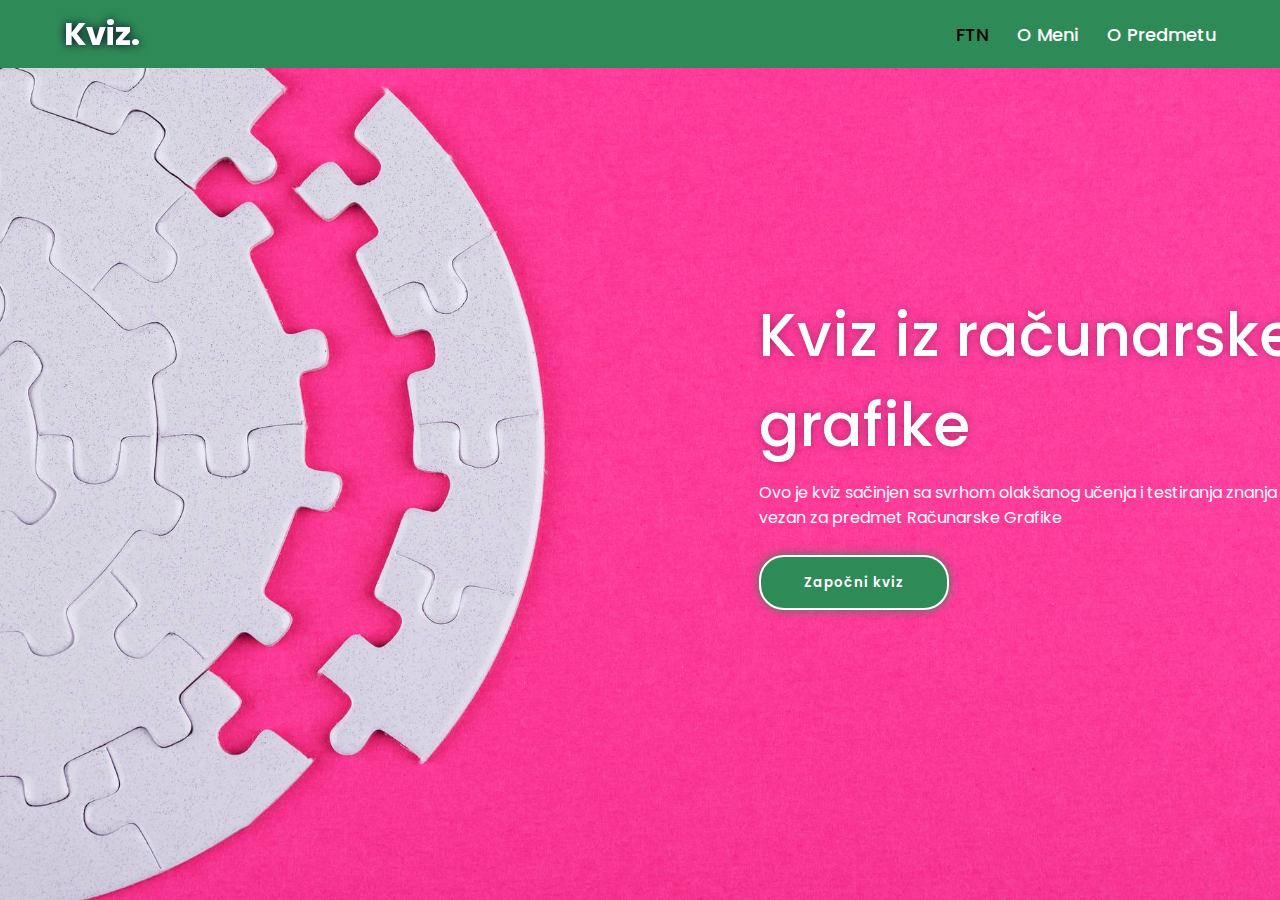
<file: index.html>
<!DOCTYPE html>
<html lang="en">
<head>
    <meta charset="UTF-8">
    <meta name="viewport" content="width=device-width, initial-scale=1.0">
    <title>RG quizz</title>
    <link rel="stylesheet" href="style.css">
</head>
<body>
    
    <main class="main">
        <header class="header">
            <a href="index.html" class="logo">Kviz.</a>
            <nav class="navbar">
                <a href="http://www.ftn.kg.ac.rs/" class="hom">FTN</a>
                <a href="https://stevanovicm.com">O Meni</a>
                <a href="rg.html">O Predmetu</a>
            </nav>
        </header>
        <div class="container">
            
            <section class="quiz-section">
                <div class="quiz-container">
                    <div class="quiz-header">
                        <img id="rotatingImage" src="img/canvaspr.png" alt="Description of the image" width="50" height="50">
                        <span>Računarska Grafika</span>
                        
                        <span id="top-score" class="header-score">Score 0 / 5</span>
                    </div>
        
                    <h2 class="question-text">Sta je rg</h2>
        
                    <div class="options">
                        <div class="option">A. Option A</div>
                        <div class="option">B. Option B</div>
                        <div class="option">C. Option C</div>
                        <div class="option">D. Option D</div>
                    </div>
        
                    <div class="quiz-footer">
                        <span class="question-total">1 od 5</span>
                        <button class="next-btn">Dalje</button>
                    </div>
                </div>
        
                <div class="result-box">
                    <h2>Rezultati:</h2>
                    <div class="percentage-container">
                        <div class="circular-progress">
                            <span class="progress-value">0%</span>
                        </div>
                        <span class="score-text">Imate 0 od 10</span>
                    </div>
                    <div class="buttons">
                        <button class="btn-try">Probaj ponovo</button>
                        <button class="btn-home">Početna</button>
                    </div>
                </div>
            </section>
        
            <section class="home">
                <div class="home-content">
                    <h1>Kviz iz računarske grafike</h1>
                    <p>Ovo je kviz sačinjen sa svrhom olakšanog učenja i testiranja znanja usko vezan za predmet Računarske Grafike</p>
                    <button class="btnh">Započni kviz</button>
                </div>
            </section>
        </div>
        

    </main>
    <div class="popup">
        <h2>Uputstvo</h2>
        <span class="info">1. Upravo započinjete kviz vezan za računarsku grafiku</span>
        <span class="info">2. Sva pitanja su usko vezana za predmet Računarske grafike</span>
        <span class="info">3. Molimo vas da kviz radite samo upotrebom sopstvenog znanja</span>
        <span class="info">4. Srećno svima, želimo vam puno uspeha u narednim pitanjima</span>
        <div class="btn-group">
            <button class="info-btn exit">Izadji</button>
                <a href="#" class="info-btn continue">Nastavi</a>
        </div>
    </div>
    <script src="script.js"></script>
    <script src="questions.js"></script>


</body>
</html>
</file>
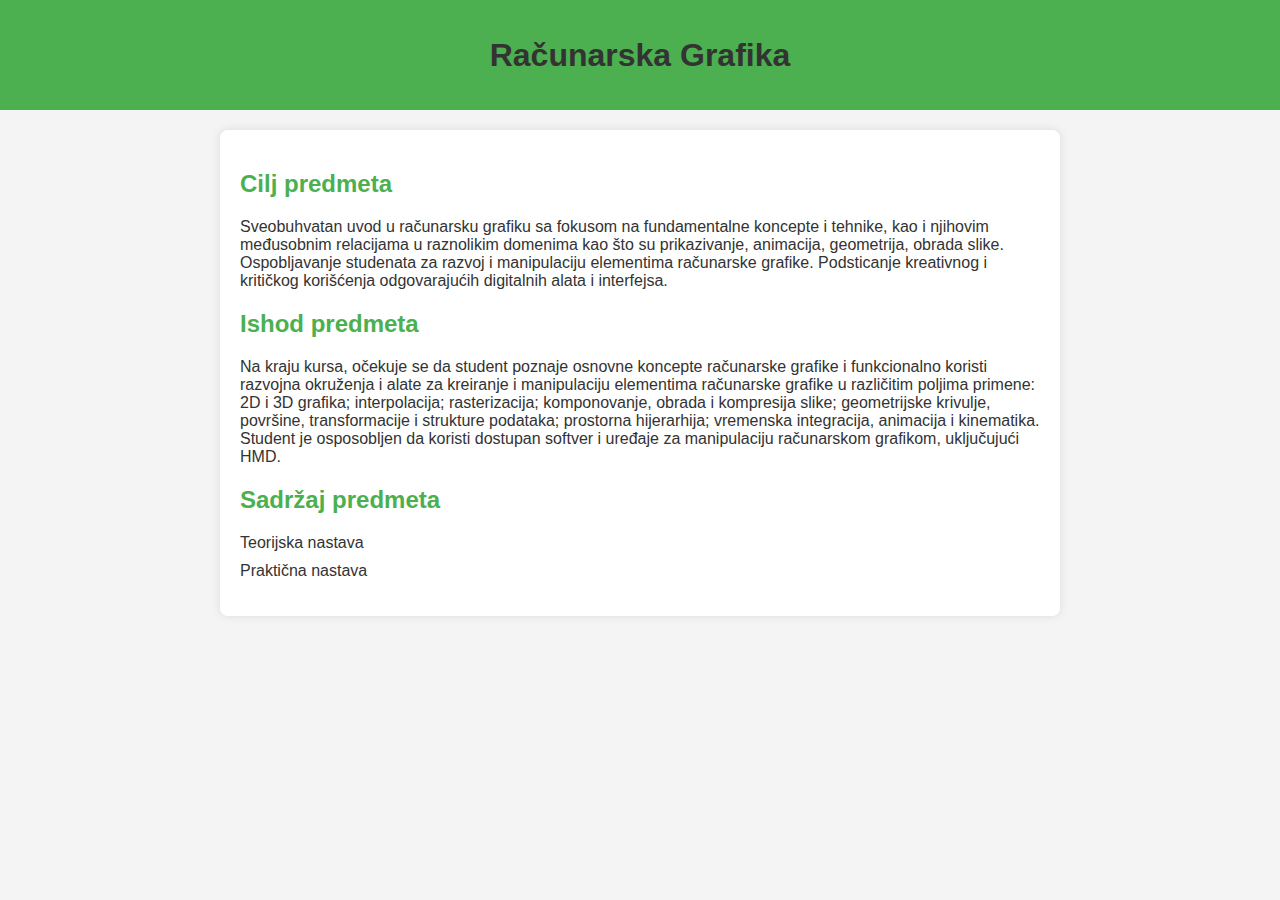
<file: rg.html>
<!DOCTYPE html>
<html lang="en">

<head>
    <meta charset="UTF-8">
    <meta name="viewport" content="width=device-width, initial-scale=1.0">
    <title>Računarska Grafika</title>
    <style>
        body {
            font-family: Arial, sans-serif;
            margin: 0;
            padding: 0;
            background-color: #f4f4f4;
            color: #333;
        }

        header {
            background-color: #4CAF50;
            color: #fff;
            text-align: center;
            padding: 1em 0;
        }

        section {
            max-width: 800px;
            margin: 20px auto;
            padding: 20px;
            background-color: #fff;
            border-radius: 8px;
            box-shadow: 0 0 10px rgba(0, 0, 0, 0.1);
        }

        h1,
        h2,
        p {
            color: #333;
        }

        h1 {
            margin-bottom: 20px;
        }

        h2 {
            color: #4CAF50;
        }

        ul {
            list-style-type: none;
            padding: 0;
        }

        li {
            margin-bottom: 10px;
        }

    </style>
</head>

<body>

    <header>
        <h1>Računarska Grafika</h1>
    </header>

    <section>
        <h2>Cilj predmeta</h2>
        <p>
            Sveobuhvatan uvod u računarsku grafiku sa fokusom na fundamentalne koncepte i tehnike, kao i njihovim
            međusobnim relacijama u raznolikim domenima kao što su prikazivanje, animacija, geometrija, obrada
            slike. Ospobljavanje studenata za razvoj i manipulaciju elementima računarske grafike. Podsticanje
            kreativnog i kritičkog korišćenja odgovarajućih digitalnih alata i interfejsa.
        </p>

        <h2>Ishod predmeta</h2>
        <p>
            Na kraju kursa, očekuje se da student poznaje osnovne koncepte računarske grafike i funkcionalno koristi
            razvojna okruženja i alate za kreiranje i manipulaciju elementima računarske grafike u različitim
            poljima primene: 2D i 3D grafika; interpolacija; rasterizacija; komponovanje, obrada i kompresija slike;
            geometrijske krivulje, površine, transformacije i strukture podataka; prostorna hijerarhija; vremenska
            integracija, animacija i kinematika. Student je osposobljen da koristi dostupan softver i uređaje za
            manipulaciju računarskom grafikom, uključujući HMD.
        </p>

        <h2>Sadržaj predmeta</h2>
        <ul>
            <li>Teorijska nastava</li>
            <li>Praktična nastava</li>
        </ul>
    </section>

</body>

</html>
</file>
<file: style.css>
@import url('https://fonts.googleapis.com/css2?family=Poppins:wght@300;400;500;600;700;800;900&display=swap');

* {
    margin: 0;
    padding: 0;
    box-sizing: border-box;
    font-family: 'Poppins', sans-serif;
}
body {
    color: #fff;
    background: #09001d;
    overflow: hidden;
}
.header {
    position: fixed;
    top: 0;
    left: 0;
    width: 100%;
    padding: 10px 5%;
    background: seagreen;
    display: flex;
    justify-content: space-between;
    align-items: center;
    z-index: 100;

}
.logo{
    font-size: 32px;
    color: #fff;
    text-decoration: none;
    font-weight: 700;
    filter: drop-shadow(0 0 5px #09001d);

}
.navbar a {
    font-size: 18px;
    color: #fff;
    text-decoration: none;
    font-weight: 500;
    margin-left: 25px;
    transition: .3s;
}
.navbar a:hover{
    color: black;
}
.navbar a.hom{
    color: black;
    transition: .3s;
}
.navbar a.hom:hover{
    color: #fff;
}
.main {
    min-height: 100vh;
    background: url('img/beautiful-puzzle-background.jpg') no-repeat;
    background-size: cover;
    background-position: center;
    transition: .5s;
    pointer-events: auto;

}
.main.active{
    filter:blur(5px);
    pointer-events: none;
}
.home{
    position: relative;
    left: -50%;
    height: 100vh;
    width: 100%;
    display: flex;
    justify-content: center;
    align-items: center;
    padding-left: 80vh

}
.home-content {
    max-width: 600px;

}

.home-content h1{
    font-size: 60px;
    font-weight: 500;
    text-shadow: 0 0 10px rgba(0, 0, 0, .3);
    margin-bottom: 10px;
}
.btnh{
    width: 190px;
    height: 55px;
    background-color: seagreen;
    border: 2px solid #fff;
    outline: none;
    border-radius: 25px;
    box-shadow: 0 0 10px seagreen;
    margin-top: 25px;
    color: #fff;
    letter-spacing: 1px;
    font-weight: 600;
    transition: .5s;
    
}
.btnh:hover{
    background-color:#FB3393;
    cursor: pointer;
    outline: none;
    border: 2px solid black;


}
.popup {
    position: absolute;
    top: 50%;
    left: 50%;
    transform: translate(100%, -75%);
    background: seagreen;
    border-radius: 10px;
    padding: 25px;
    opacity: 0;
    pointer-events: none;
    transition: .3s ease;
}
.popup.active {
    transform: translate(0%, -75%);
    opacity: 1;
    pointer-events: auto;
}
.popup h2{
    font-size: 50px;
    color: #fff;
}
.popup .info{
    display: inline-block;
    font-size: 16px;
    color: #fff;
    font-weight: 400;
    margin: 4px 0;

}
.popup .btn-group {
    display: flex;
    justify-content: space-between;
    align-items: center;
    border-top: 1px solid #FB3393;
    margin-top: 10px;
    padding: 10px 0 7px;
}
.popup .btn-group .info-btn{
    display: inline-flex;
    justify-content: center;
    align-items: center;
    width: 130px;
    height: 45px;
    background-color: #FB3393;
    border: 2px solid #fff;
    outline: none;
    border-radius: 10px;
    text-decoration: none;
    font-size: 16px;
    color:#fff;
    font-weight: 400;
    margin-top: 10px;
    box-shadow: 0 0 10px rgba(0, 0, 0, .3);
    cursor: pointer;
    transition: .5s;

}
.popup .btn-group .info-btn:nth-child(1){
    background: #DEDAEB;
    color: #FB3393;
}
.popup .btn-group .info-btn:nth-child(1):hover{
    background: #FB3393;
    color: #fff;
}
.popup .btn-group .info-btn:nth-child(2):hover{
    background: #a42060;
    color: #fff;
}
.container {
    width:250%;
    display: flex;
    height: 100vh;
}
.quiz-section {
    position: relative;
    left: -50%;
    width: 100%;
    display: flex;
    background: seagreen;
    justify-content: center;
    align-items: center;
    z-index: 100;
    transition: .8s ease-in-out;
    transition-delay: .25s;

    
}
.quiz-section.active {
    left: 0;

}
.quiz-section .quiz-container{
    position: relative;
    width: 500px;
    background: transparent;
    border: 3px solid #09001d;
    border-radius: 10px;
    display: flex;
    flex-direction: column;
    padding: 20px 30px;
    opacity: 0;
    pointer-events: none;
    transform: scale(.6);
    transition: .3s ease;
    transition-delay: 0s;

}
.quiz-section .quiz-container.active{
    opacity: 1;
    pointer-events: auto;
    transform: scale(1);
    transition: 1s ease;
    transition-delay: 1s;

}

.quiz-container .quiz-header{
    display: flex;
    justify-content: space-between;
    align-items: center;
    padding: 20px 0;
    border-bottom: 2px solid #020035;
    margin-bottom: 30px;
}
.quiz-header span {
    font-size: 18px;
    font-weight: 500;
}
.quiz-header .header-score {
    background: linear-gradient(45deg, transparent,#020035,transparent);
    border-radius: 25px;
    padding: 15px;
}
.quiz-container .question-text {
    font-size: 24px;
    font-weight: 400px;
}
.options .option{
    width: 100%;
    padding: 12px;
    background: transparent;
    border: 2px solid rgba(255, 255, 255, .3);
    border-radius: 10px;
    font-size: 17px;
    margin: 15px 0;
    cursor: pointer;
    transition: .3s;

}
.options .option:hover{
    background: rgba(255, 255, 255, .2);
    background-color: rgba(255, 255, 255, .2);
}
.options .option.correct{
    background: #5c59b4;
    color: #020035;
    border-color: #020035;
}
.options .option.incorrect{
    background: #b44747;
    color: #640202;
    border-color: #640202;
}.options .option.disabled{
    pointer-events: none;
}

.quiz-container .quiz-footer{
    display: flex;
    justify-content: space-between;
    align-items: center;
    border-top: solid #020035;
    padding-top: 20px;
    margin-top: 20px;
}
.quiz-footer .question-total{
    font-size: 16px;
    font-weight: 600;

}
.quiz-footer .next-btn{
    width:100px;
    height: 45px;
    background: rgba(255, 255, 255, .2);
    border: 2px solid rgba(255, 255, 255, .2);
    outline: none;
    border-radius: 10px;
    font-size: 16px;
    color:rgba(255, 255, 255, .5);
    font-weight: 600;
    pointer-events: none;

}
.quiz-footer .next-btn.active{
    pointer-events: auto;
    background: #020035;
    border-color: #020035;
    color: #fff;
    transition: .5s;
   
}
.quiz-footer .next-btn.active:hover{
    pointer-events: auto;
    background-color: #5c59b4;
    border-color: #5c59b4;
    color: #fff;
}
.quiz-container .next-btn:hover{
    background: #020035;
    border-color: #020035;
}
.quiz-section .result-box{
    position: absolute;
    top: 50%;
    transform: translate(100%,-50%) scale(.6);
    width: 500px;
    background: transparent;
    border: 2px solid #020035;
    border-radius: 10px;
    padding: 20px;
    display: flex;
    flex-direction: column;
    align-items: center;
    opacity: 0;
    pointer-events: none;
    transition: .3s ease;

}
.quiz-section .result-box.active{
    opacity: 1;
    pointer-events: auto;
    transform: translate(0%,-50%) scale(1);
}
.result-box h2{
    font-size: 52px;

}
.result-box .percentage-container{
    width: 300px;
    display: flex;
    flex-direction: column;
    align-items: center;
    margin: 20px 0 40px;


}
.percentage-container .circular-progress{
    position: relative;
    width: 250px;
    height: 250px;
    background: conic-gradient(#020035 3.6deg, rgba(255,255,255,.1) 0deg);
    border-radius: 50%;
    display: flex;
    justify-content: center;
    align-items: center;


}
.percentage-container .circular-progress::before{
    content: '';
    position: absolute;
    width: 210px;
    height: 210px;
    background: seagreen;
    border-radius: 50%;

}

.percentage-container .progress-value{
    position: relative;
    font-size: 45px;
    font-weight: 600;
}
.percentage-container .score-text{
    font-size: 26px;
    font-weight: 600;
    margin-top: 20px;

}
.result-box .buttons{
    display: flex;
}
.buttons button{
    width: 130px;
    height: 47px;
    background: #020035;
    border: 2px solid #020035;
    outline: none;
    border-radius: 10px;
    font-size: 16px;
    color: #fff;
    margin: 0 20px 20px;
    cursor: pointer;
    transition: .5s;
}

.buttons button:nth-child(2){
    background: transparent;
    color: #020035;
}
.buttons button:nth-child(2):hover{
    background: #020035;
    color: #fff;
}
.buttons button:nth-child(1):hover{
    background: transparent;
    color: #020035;
}
@media screen and (max-width: 768px) {
    /* General settings */
    body {
        padding: 0;
        margin: 0;
        font-family: 'Arial', sans-serif;
    }

    /* Header */
    .header {
        padding: 15px 5%;
        text-align: center;
    }

    .logo {
        font-size: 22px;
        max-width: 100%;
        text-align: center;
    }

    /* Navbar */
    .navbar {
        display: flex;
        justify-content: center;
        flex-wrap: wrap;
        gap: 15px;
    }

    .navbar a {
        font-size: 16px;
        margin: 0;
    }

    /* Home Section */
    .home {
        display: flex;
        flex-direction: column;
        align-items: center;
        padding-left: 0;
    }

    .home-content h1 {
        font-size: 32px;
        text-align: center;
    }

    /* Buttons */
    .btnh {
        width: 90%;
        max-width: 200px;
        height: 45px;
        font-size: 14px;
        margin: 15px auto;
        display: block;
    }

    /* Popup */
    .popup {
        padding-top: 15px;
        width: 90%;
        left: 5%;
        transform: translate(0%, -50%);
    }

    /* Quiz Section */
    .quiz-section .quiz-container {
        width: 60%;
        padding: 15px;
        margin-right:  100px;
    }

    .quiz-container .question-text {
        font-size: 16px;
    }

    .options .option {
        font-size: 14px;
        padding: 7px;
    }

    .quiz-footer {
        display: flex;
        flex-direction: column;
        align-items: center;
        gap: 15px;
    }

    .quiz-footer .next-btn {
        width: 90%;
        max-width: 250px;
        padding: 10px;
    }

    .quiz-section .result-box {
        width: 90%;
        max-width: 400px;
        margin: 0 auto;
    }

    .result-box h2 {
        font-size: 30px;
        text-align: center;
    }

    /* Circular progress */
    .percentage-container .circular-progress {
        width: 160px;
        height: 160px;
    }

    .percentage-container .circular-progress::before {
        width: 130px;
        height: 130px;
    }
    
    .quiz-container, .result-box, .popup {
        box-sizing: border-box;
    }
    
    img {
        max-width: 100%;
        height: auto;
    }
}
</file>
